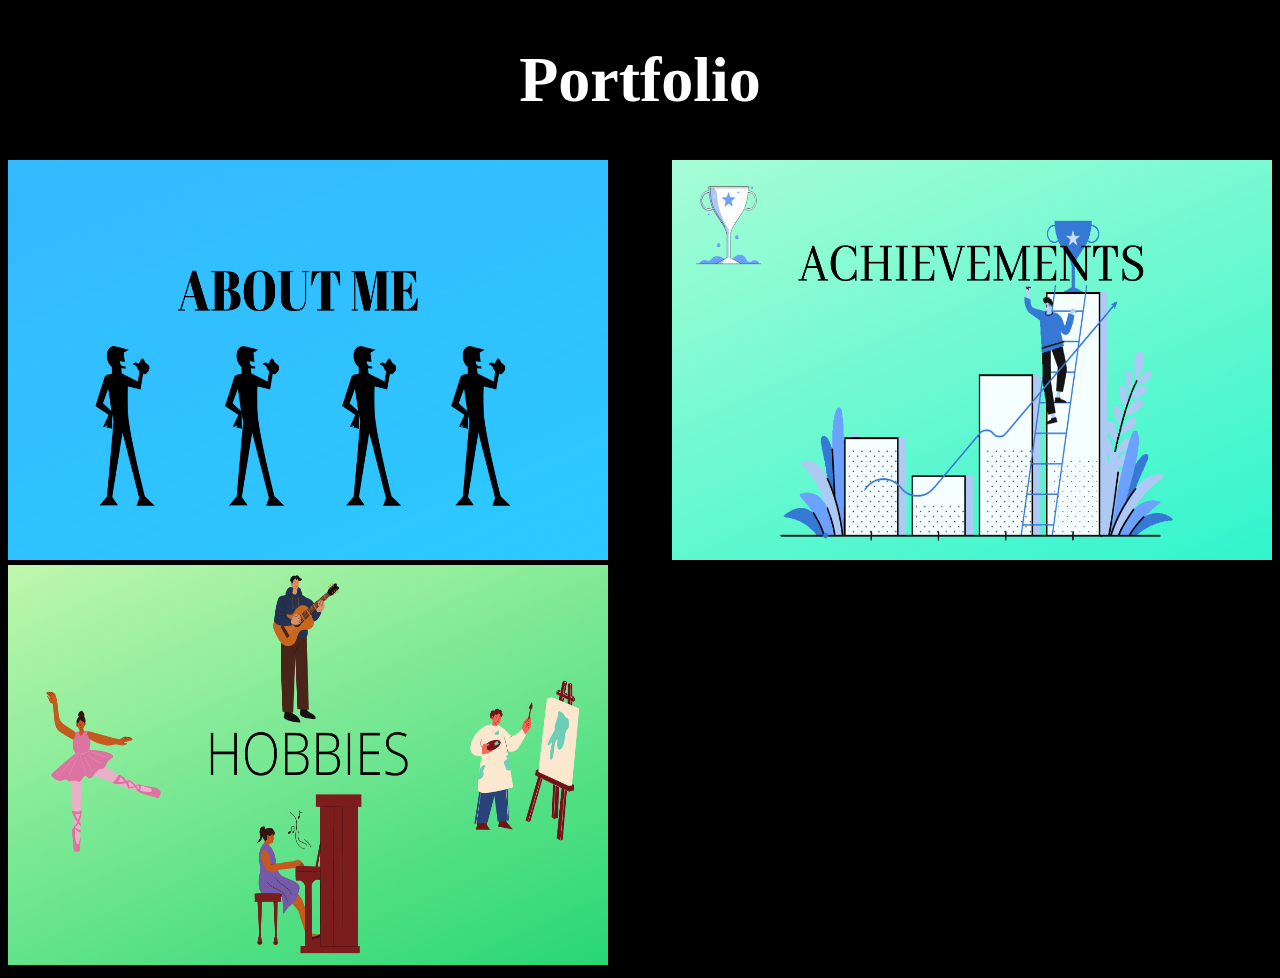
<file: index.html>
<!DOCTYPE HTML>
<html>

<head>
    <link rel="stylesheet" type="text/css" href="style.css" />
    
</head>

<body>

</body>
<div class='header'>
    <h1> Portfolio</h1>
</div>
<div class='me'>
    <div class='about'>
<a href="Aboutme.html"><img src='ABOUT ME.png' width=600 height=400></a>
</div>
<div class='achieve'>
<a href="Achieve.html"><img src='ACHIVE.png' width=600 height=400></a>
</div>
<div class='hob'>
<a href="Hobbies.html"><img src='HOBBIES.png' width=600 height=400></a>
</div>
</div>




</html>
</file>
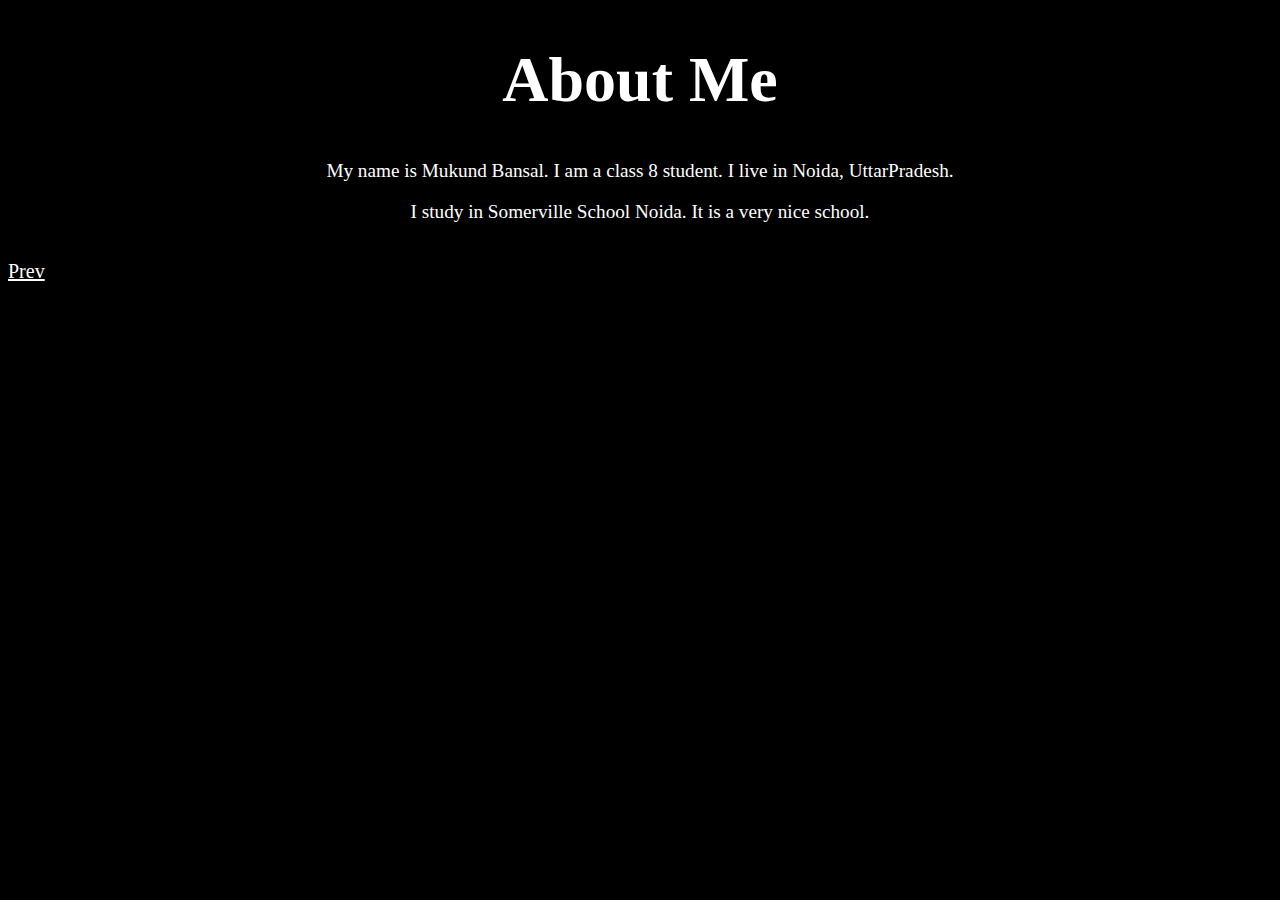
<file: Aboutme.html>
<!DOCTYPE HTML>
<html>

<head>
    <title>About</title>
    <link rel="stylesheet" type="text/css" href="style.css" />
</head>

<body>

</body>
<div class='header'>
<h1> About Me</h1>
</div>
<div class='text'>
 <p>My name is Mukund Bansal. I am a class 8 student. I live in Noida, UttarPradesh.</p>
 <p>I study in Somerville School Noida. It is a very nice school.</p>
</div>
<br>
<a href="index.html">Prev</a>

</html>
</file>
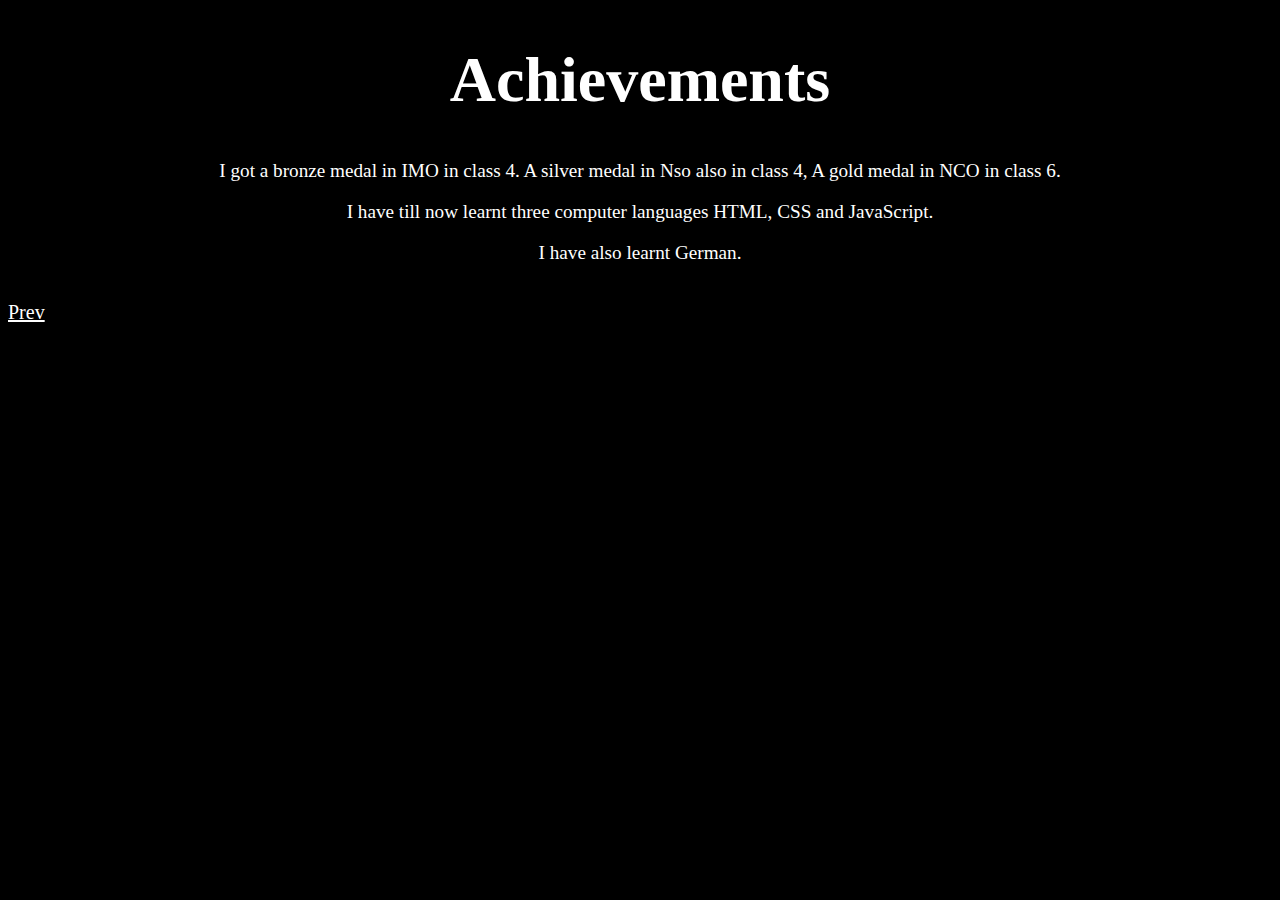
<file: Achieve.html>
<!DOCTYPE HTML>
<html>

<head>
    <title>Project</title>
    <link rel="stylesheet" type="text/css" href="style.css" />
</head>

<body>

</body>
<div class='header'>
<h1> Achievements</h1>
</div>
<div class='text'>
 <p>I got a bronze medal in IMO in class 4. A silver medal in Nso also in class 4, A gold medal in NCO in class 6.</p>
  <p> I have till now learnt three computer languages HTML, CSS and JavaScript.</p> 
  <p> I have also learnt German.</p> 
</div>


<br>
<a href="index.html">Prev</a>






</html>
</file>
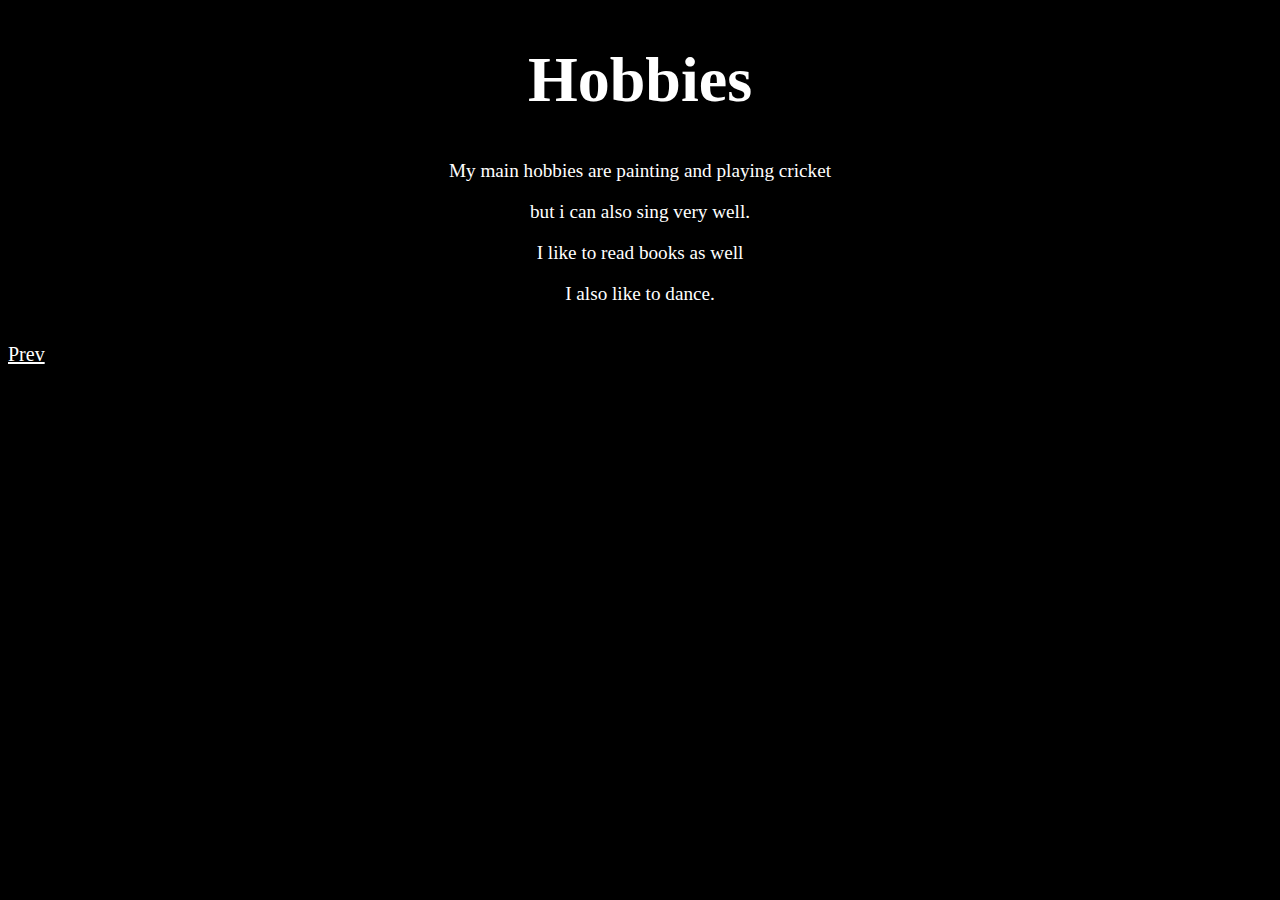
<file: Hobbies.html>
<!DOCTYPE HTML>
<html>

<head>
    <title>Project</title>
    <link rel="stylesheet" type="text/css" href="style.css" />
</head>

<body>

</body>
<div class='header'>
<h1> Hobbies</h1>
</div>
<div class='text'>
 <p>My main hobbies are painting and playing cricket</p>
  <p>but i can also sing very well. </p> 
  <p> I like to read books as well</p> 
  <p> I also like to dance.</p> 
</div>


<br>
<a href="index.html">Prev</a>






</html>
</file>
<file: style.css>
.header{
  text-align: center;  
  font-size: xx-large;
  color:white;
}
.me{
    display: flex;
    flex-wrap: wrap;
    justify-content: space-between;
}
.text{
    text-align: center;  
    font-size: larger; 
    color:white;
}
body{
    background-color: black;
}
a:link{
    color: white;
    font-size: 20px;
}
a:visited{
    color: white;
    font-size: 20px;
}
.about:hover{
    transform: scale(1.2);
}
.achieve:hover{
    transform: scale(1.2);
}
.hob:hover{
    transform: scale(1.2);
}
</file>
